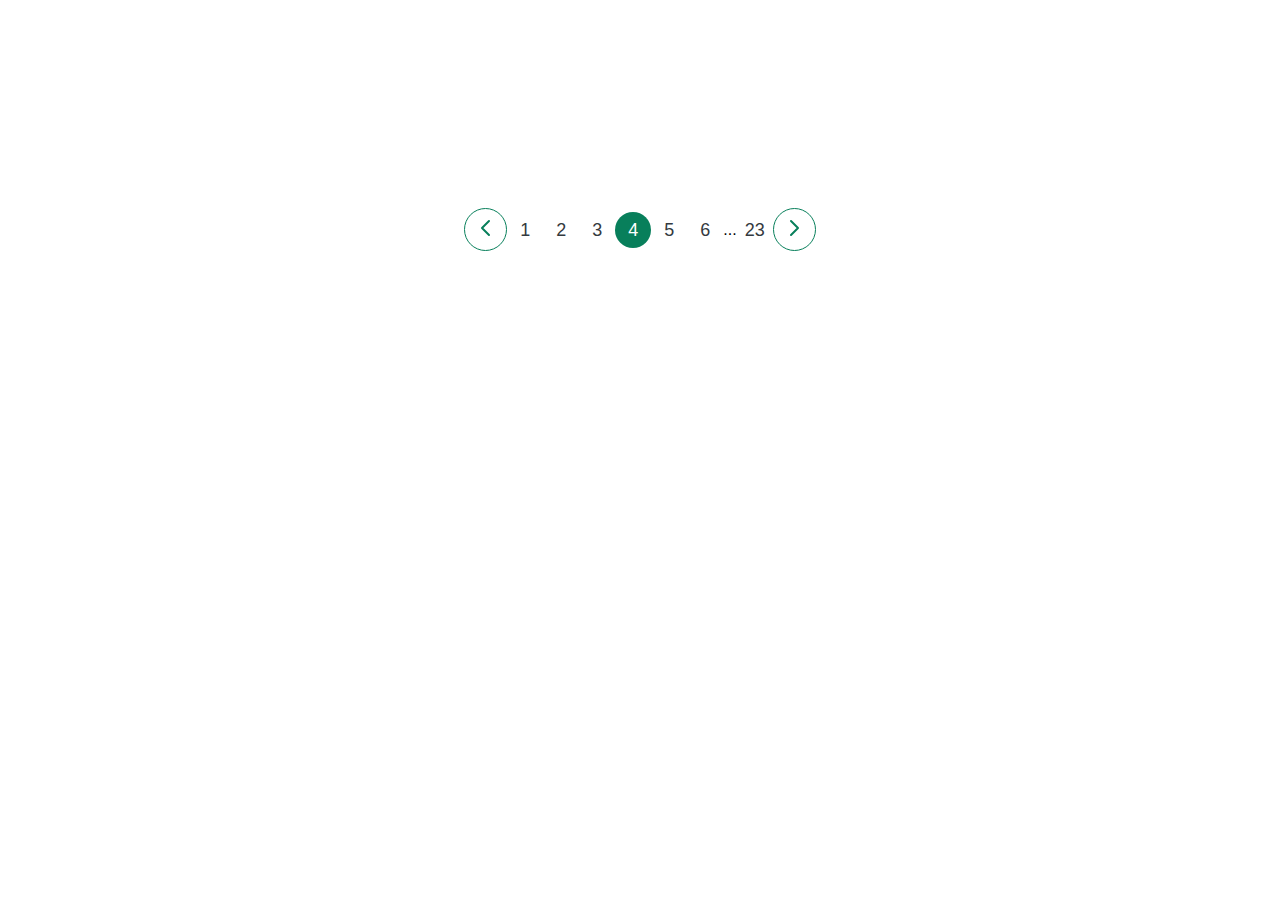
<file: botoes.html>
<!DOCTYPE html>
<html lang="en">
  <head>
    <meta charset="UTF-8" />
    <meta http-equiv="X-UA-Compatible" content="IE=edge" />
    <meta name="viewport" content="width=device-width, initial-scale=1.0" />
    <link rel="stylesheet" href="stylebotoes.css" />

    <title>Botoes</title>
  </head>
  <body>
    <div class="pag">
      <button class="btn">
        <svg xmlns="http://www.w3.org/2000/svg" class="btn-icon" fill="none" viewBox="0 0 24 24" stroke="currentColor">
          <path stroke-linecap="round" stroke-linejoin="round" stroke-width="2" d="M15 19l-7-7 7-7" />
        </svg>
      </button>

      <a href="" class="link">1</a>
      <a href="" class="link">2</a>
      <a href="" class="link">3</a>
      <a href="" class="link link1">4</a>
      <a href="" class="link">5</a>
      <a href="" class="link">6</a>
      <span class="pontos">...</span>
      <a href="#" class="link">23</a>

      <button class="btn">
        <svg xmlns="http://www.w3.org/2000/svg" class="btn-icon" fill="none" viewBox="0 0 24 24" stroke="currentColor">
          <path stroke-linecap="round" stroke-linejoin="round" stroke-width="2" d="M9 5l7 7-7 7" />
        </svg>
      </button>
    </div>
  </body>
</html>
</file>
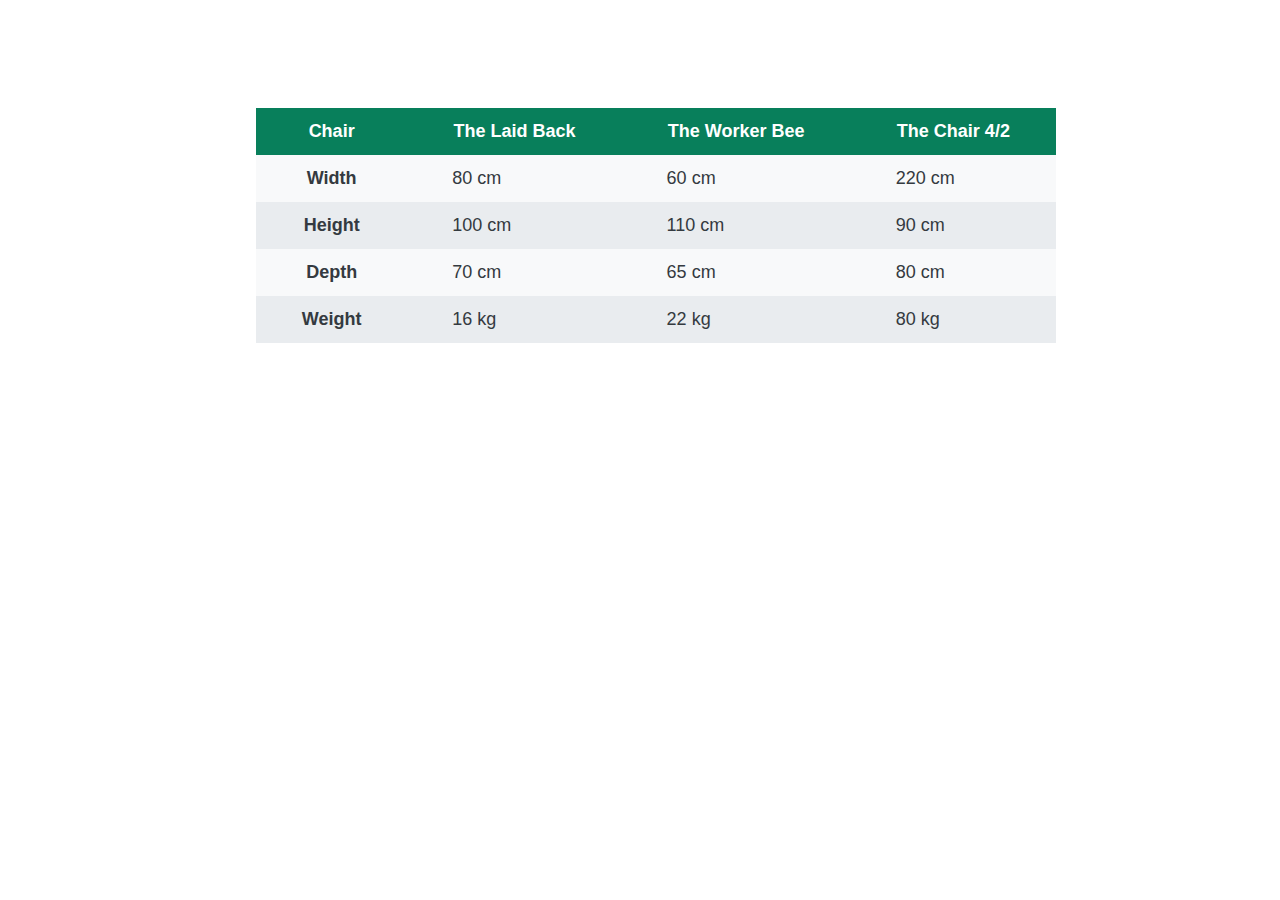
<file: tabela.html>
<!DOCTYPE html>
<html lang="en">
  <head>
    <meta charset="UTF-8" />
    <meta http-equiv="X-UA-Compatible" content="IE=edge" />
    <meta name="viewport" content="width=device-width, initial-scale=1.0" />
    <title>Tabela</title>
    <link rel="stylesheet" href="tabela.css" />
  </head>
  <body>
    <table>
      <thead>
        <tr>
          <th>Chair</th>
          <th>The Laid Back</th>
          <th>The Worker Bee</th>
          <th>The Chair 4/2</th>
        </tr>
      </thead>

      <tbody>
        <tr>
          <th>Width</th>
          <td>80 cm</td>
          <td>60 cm</td>
          <td>220 cm</td>
        </tr>
        <tr>
          <th>Height</th>
          <td>100 cm</td>
          <td>110 cm</td>
          <td>90 cm</td>
        </tr>
        <tr>
          <th>Depth</th>
          <td>70 cm</td>
          <td>65 cm</td>
          <td>80 cm</td>
        </tr>
        <tr>
          <th>Weight</th>
          <td>16 kg</td>
          <td>22 kg</td>
          <td>80 kg</td>
        </tr>
      </tbody>
    </table>
  </body>
</html>
</file>
<file: stylebotoes.css>
.links a {
  display: flex;
}

.btn {
  border-radius: 50%;
  height: 43px;
  border: 1px solid #087f5b;
  background: none;
  cursor: pointer;
  width: 43px;
}

.btn:hover {
  background-color: #087f5b;
}

.btn:hover
.btn-icon {
  stroke: #fff;
}

body {
  display: flex;
  font-family: "roboto", sans-serif;
  color: #343a40;
  line-height: 1;
  justify-content: center;
}

.link:hover {
  background-color: #087f5b;
  color: #fff;
}

.btn-icon {
  height: 24px;
  width: 24px;
  stroke: #087f5b;
}

.pontos {
  color: black;
}
.link:link,
.link:visited {
  display: flex;
  align-items: center;
  border-radius: 50%;
  height: 36px;
  width: 36px;
  justify-content: center;
  font-size: 18px;
  color: #343a40;
  text-decoration: none;
}

.pag {
  display: flex;
  align-items: center;
  margin-top: 200px;
}

.link:active,
.link.link1 {
  background-color: #087f5b;
  color: #fff;
}
</file>
<file: tabela.css>
body {
  font-family: "roboto", sans-serif;
  color: #343a40;
}

table {
  width: 800px;
  margin-top: 100px;
  font-size: 18px;
  border-collapse: collapse;
  position: absolute;
  left: 20%;
}

th,
td {
  padding: 13px 45px;
}

thead tr {
  background-color: #087f5b;
  color: #fff;
}

tbody tr:nth-child(odd) {
  background-color: #f8f9fa;
}

tbody tr:nth-child(even) {
  background-color: #e9ecef;
}
</file>
